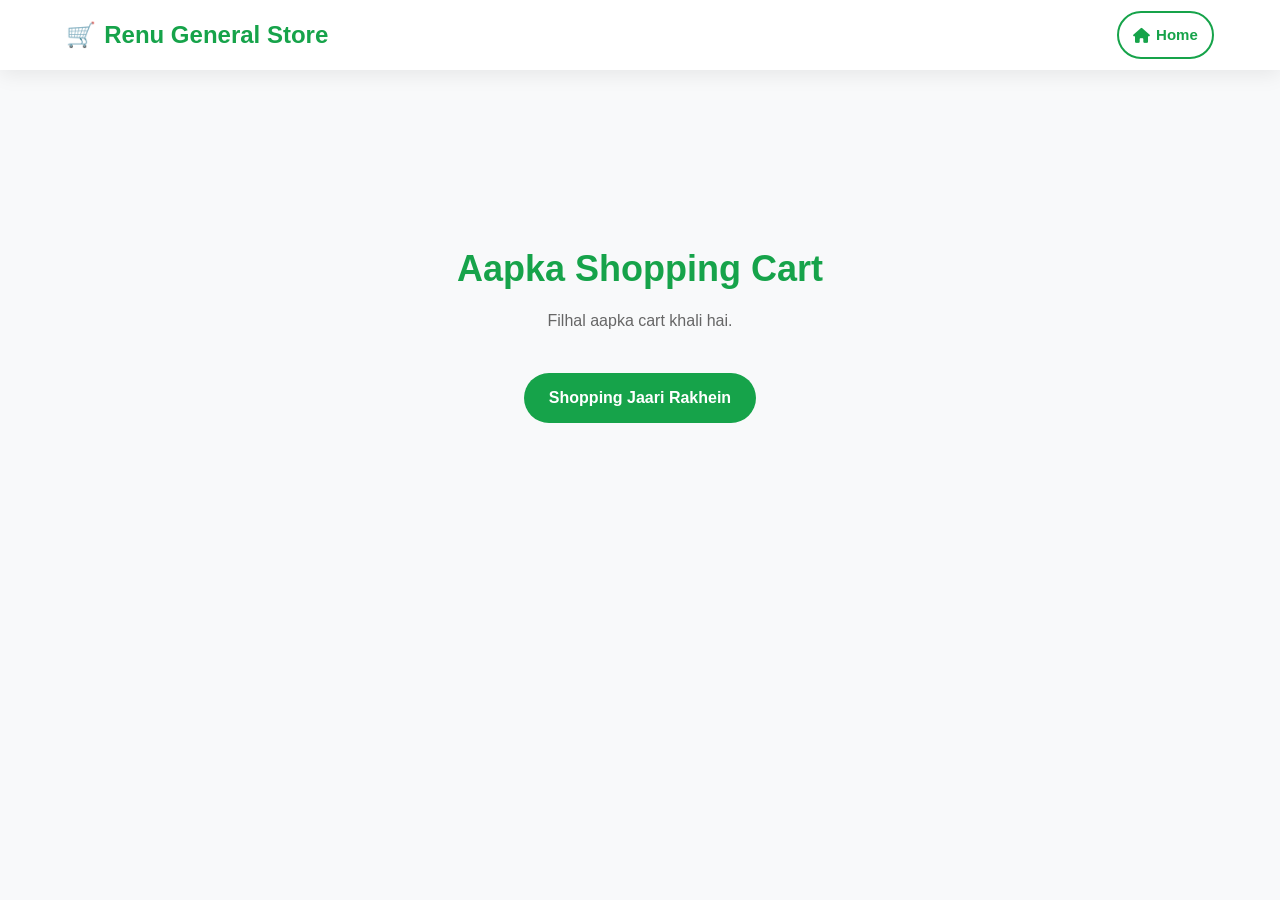
<file: Cart.html>
<!DOCTYPE html>
<html lang="hi">
<head>
    <meta charset="UTF-8">
    <meta name="viewport" content="width=device-width, initial-scale=1.0">
    <title>Shopping Cart - Renu General Store</title>
    <link rel="stylesheet" href="style.css">
    <link rel="stylesheet" href="https://cdnjs.cloudflare.com/ajax/libs/font-awesome/6.4.0/css/all.min.css">
</head>
<body>

    <!-- Header / Navbar -->
    <header class="header">
        <div class="container nav">
            <a href="index.html" class="logo"><span>🛒</span>Renu General Store</a>
            <a href="index.html" class="cart-btn"><i class="fas fa-home"></i> Home</a>
        </div>
    </header>

    <!-- Cart Content Section -->
    <section class="products" style="padding-top: 150px; text-align: center;">
        <div class="section-title">
            <h2>Aapka Shopping Cart</h2>
            <p>Filhal aapka cart khali hai.</p>
        </div>
        <a href="index.html" class="order-btn">Shopping Jaari Rakhein</a>
    </section>

</body>
</html>
</file>
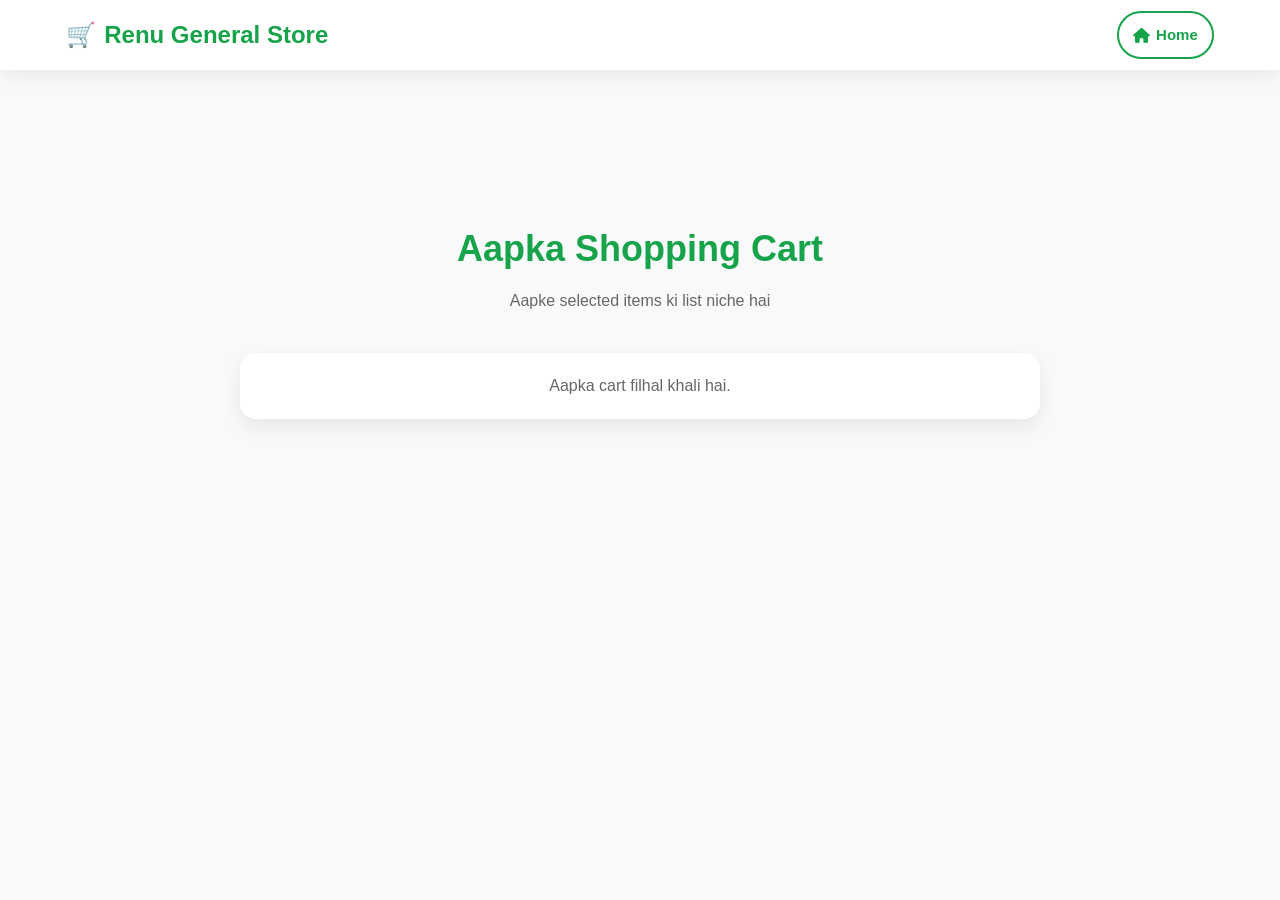
<file: cart.html>
<!DOCTYPE html>
<html lang="hi">
<head>
    <meta charset="UTF-8">
    <meta name="viewport" content="width=device-width, initial-scale=1.0">
    <title>Shopping Cart - Renu General Store</title>
    <link rel="stylesheet" href="style.css">
    <link rel="stylesheet" href="https://cdnjs.cloudflare.com/ajax/libs/font-awesome/6.4.0/css/all.min.css">
    <style>
        .cart-container { max-width: 800px; margin: 40px auto; padding: 20px; background: #fff; border-radius: 16px; box-shadow: 0 8px 20px rgba(0,0,0,.08); }
        .cart-item { display: flex; justify-content: space-between; align-items: center; border-bottom: 1px solid #eee; padding: 15px 0; }
        .cart-item img { width: 70px; height: 70px; object-fit: cover; border-radius: 8px; }
        .cart-summary { margin-top: 20px; text-align: right; }
        .checkout-btn { background: #25D366; color: #fff; padding: 12px 30px; border-radius: 30px; text-decoration: none; font-weight: bold; display: inline-block; margin-top: 15px; }
    </style>
</head>
<body>

    <!-- Header / Navbar -->
    <header class="header">
        <div class="container nav">
            <a href="index.html" class="logo"><span>🛒</span>Renu General Store</a>
            <a href="index.html" class="cart-btn"><i class="fas fa-home"></i> Home</a>
        </div>
    </header>

    <!-- Cart Section -->
    <section style="padding-top: 130px; padding-bottom: 50px;">
        <div class="container">
            <div class="section-title">
                <h2>Aapka Shopping Cart</h2>
                <p>Aapke selected items ki list niche hai</p>
            </div>
            
            <div class="cart-container">
                <div id="cart-items-list">
                    <p style="text-align: center; color: #666;">Aapka cart filhal khali hai.</p>
                </div>
                
                <div class="cart-summary" id="cart-summary-box" style="display: none;">
                    <h3>Total: <span id="total-price">₹0</span></h3>
                    <a href="#" class="checkout-btn" id="whatsapp-checkout"><i class="fab fa-whatsapp"></i> WhatsApp par Order bhejein</a>
                </div>
            </div>
        </div>
    </section>

</body>
</html>
</file>
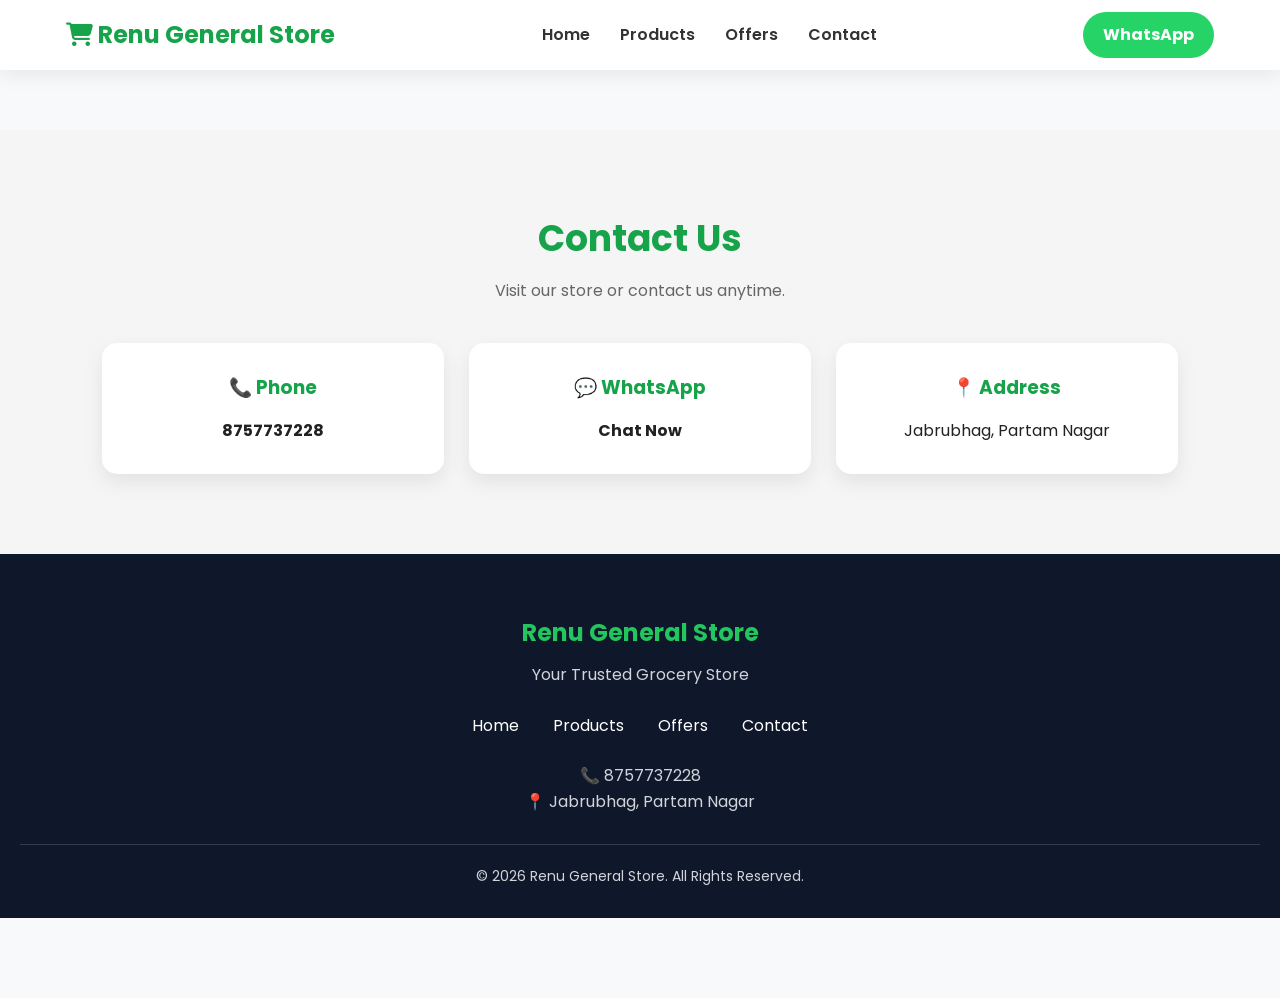
<file: contact.html>
<!DOCTYPE html>
<html lang="en">
<head>
    <meta charset="UTF-8">
    <meta name="viewport" content="width=device-width, initial-scale=1.0">
    <title>Renu General Store - Contact</title>
    <link rel="preconnect" href="https://fonts.googleapis.com">
    <link href="https://fonts.googleapis.com/css2?family=Poppins:wght@300;400;500;600;700&display=swap" rel="stylesheet">
    <link rel="stylesheet" href="https://cdnjs.cloudflare.com/ajax/libs/font-awesome/6.7.2/css/all.min.css">
    <link rel="stylesheet" href="style.css">
</head>
<body>

<!-- PRELOADER -->
<div id="preloader"><div class="loader"></div></div>

<!-- HEADER -->
<header class="header">
    <div class="container nav">
        <a href="index.html" class="logo"><i class="fa-solid fa-cart-shopping"></i> Renu General Store</a>
        <nav>
            <ul class="menu">
                <li><a href="index.html">Home</a></li>
                <li><a href="products.html">Products</a></li>
                <li><a href="offers.html">Offers</a></li>
                <li><a href="contact.html" class="active">Contact</a></li>
            </ul>
        </nav>
        <a href="https://wa.me/918757737228" class="whatsapp-btn">WhatsApp</a>
        <div class="menu-toggle">☰</div>
    </div>
</header>

<!-- CONTACT SECTION -->
<section class="contact" id="contact" style="margin-top: 40px;">
    <div class="section-title">
        <h2>Contact Us</h2>
        <p>Visit our store or contact us anytime.</p>
    </div>
    <div class="contact-box">
        <div class="contact-item">
            <h3>📞 Phone</h3>
            <p><a href="tel:+918757737228">8757737228</a></p>
        </div>
        <div class="contact-item">
            <h3>💬 WhatsApp</h3>
            <p><a href="https://wa.me/918757737228">Chat Now</a></p>
        </div>
        <div class="contact-item">
            <h3>📍 Address</h3>
            <p>Jabrubhag, Partam Nagar</p>
        </div>
    </div>
</section>

<!-- FOOTER -->
<footer class="footer">
    <h2>Renu General Store</h2>
    <p>Your Trusted Grocery Store</p>
    <div class="footer-links">
        <a href="index.html">Home</a>
        <a href="products.html">Products</a>
        <a href="offers.html">Offers</a>
        <a href="contact.html">Contact</a>
    </div>
    <div class="footer-contact">
        <p>📞 8757737228</p>
        <p>📍 Jabrubhag, Partam Nagar</p>
    </div>
    <p class="copyright">© 2026 Renu General Store. All Rights Reserved.</p>
</footer>

<script src="script.js"></script>
</body>
</html>
</file>
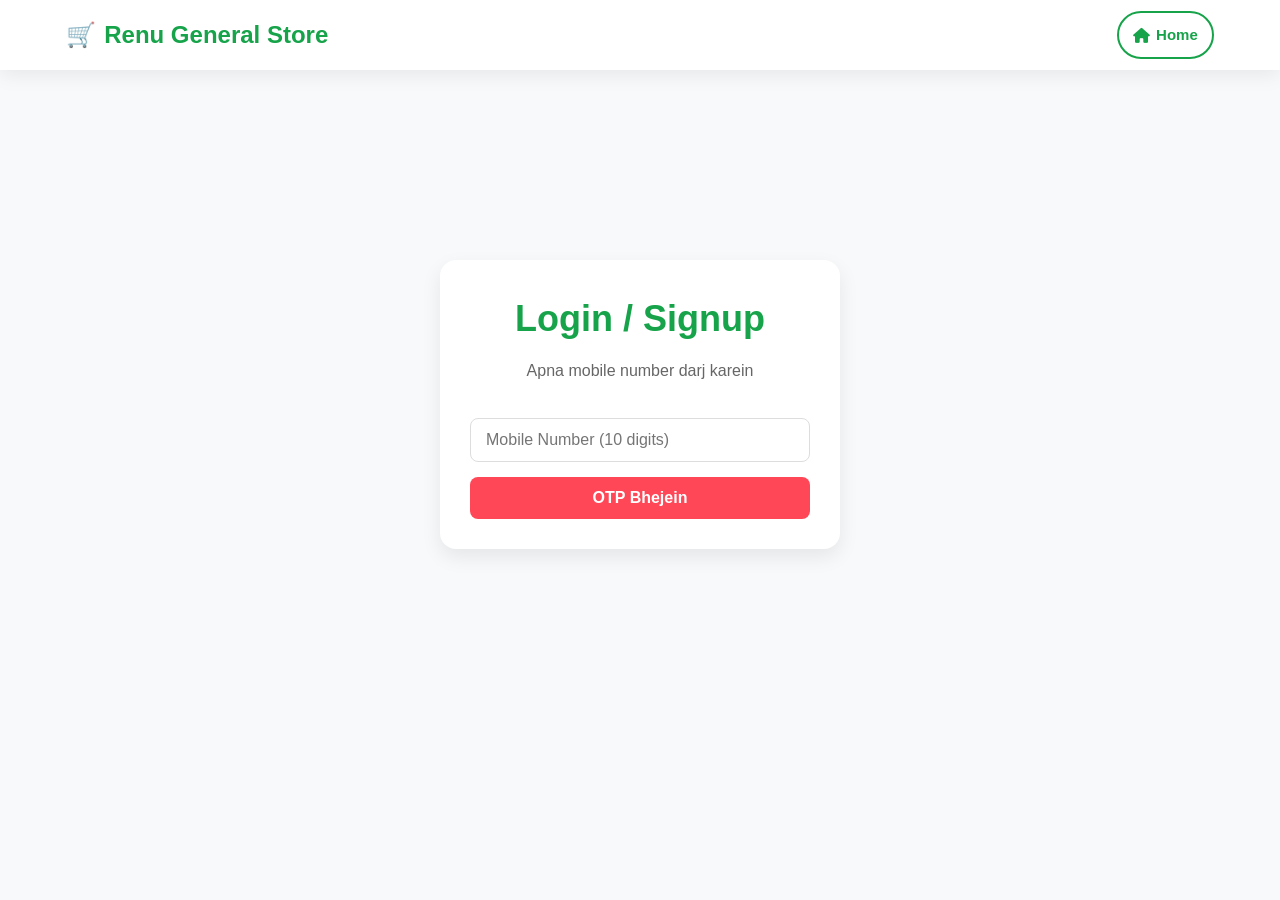
<file: login.html>
<!DOCTYPE html>
<html lang="hi">
<head>
    <meta charset="UTF-8">
    <meta name="viewport" content="width=device-width, initial-scale=1.0">
    <title>Login - Renu General Store</title>
    <link rel="stylesheet" href="style.css">
    <link rel="stylesheet" href="https://cdnjs.cloudflare.com/ajax/libs/font-awesome/6.4.0/css/all.min.css">
    <style>
        .auth-container { max-width: 400px; margin: 40px auto; padding: 30px; background: #fff; border-radius: 16px; box-shadow: 0 8px 20px rgba(0,0,0,.08); text-align: center; }
        .auth-input { width: 100%; padding: 12px 15px; margin: 15px 0; border: 1px solid #ddd; border-radius: 8px; font-size: 16px; outline: none; }
        .auth-btn { width: 100%; background: #ff4757; color: #fff; padding: 12px; border: none; border-radius: 8px; font-size: 16px; font-weight: bold; cursor: pointer; transition: background 0.3s; }
        .auth-btn:hover { background: #e84118; }
    </style>
</head>
<body>

    <!-- Header / Navbar -->
    <header class="header">
        <div class="container nav">
            <a href="index.html" class="logo"><span>🛒</span>Renu General Store</a>
            <a href="index.html" class="cart-btn"><i class="fas fa-home"></i> Home</a>
        </div>
    </header>

    <!-- Login Section -->
    <section style="padding-top: 130px; padding-bottom: 50px;">
        <div class="container">
            <div class="auth-container">
                <div class="section-title" style="margin-bottom: 20px;">
                    <h2>Login / Signup</h2>
                    <p>Apna mobile number darj karein</p>
                </div>
                
                <form id="login-form">
                    <input type="tel" id="mobile-number" class="auth-input" placeholder="Mobile Number (10 digits)" maxlength="10" required>
                    <button type="submit" class="auth-btn">OTP Bhejein</button>
                </form>
            </div>
        </div>
    </section>

</body>
</html>
</file>
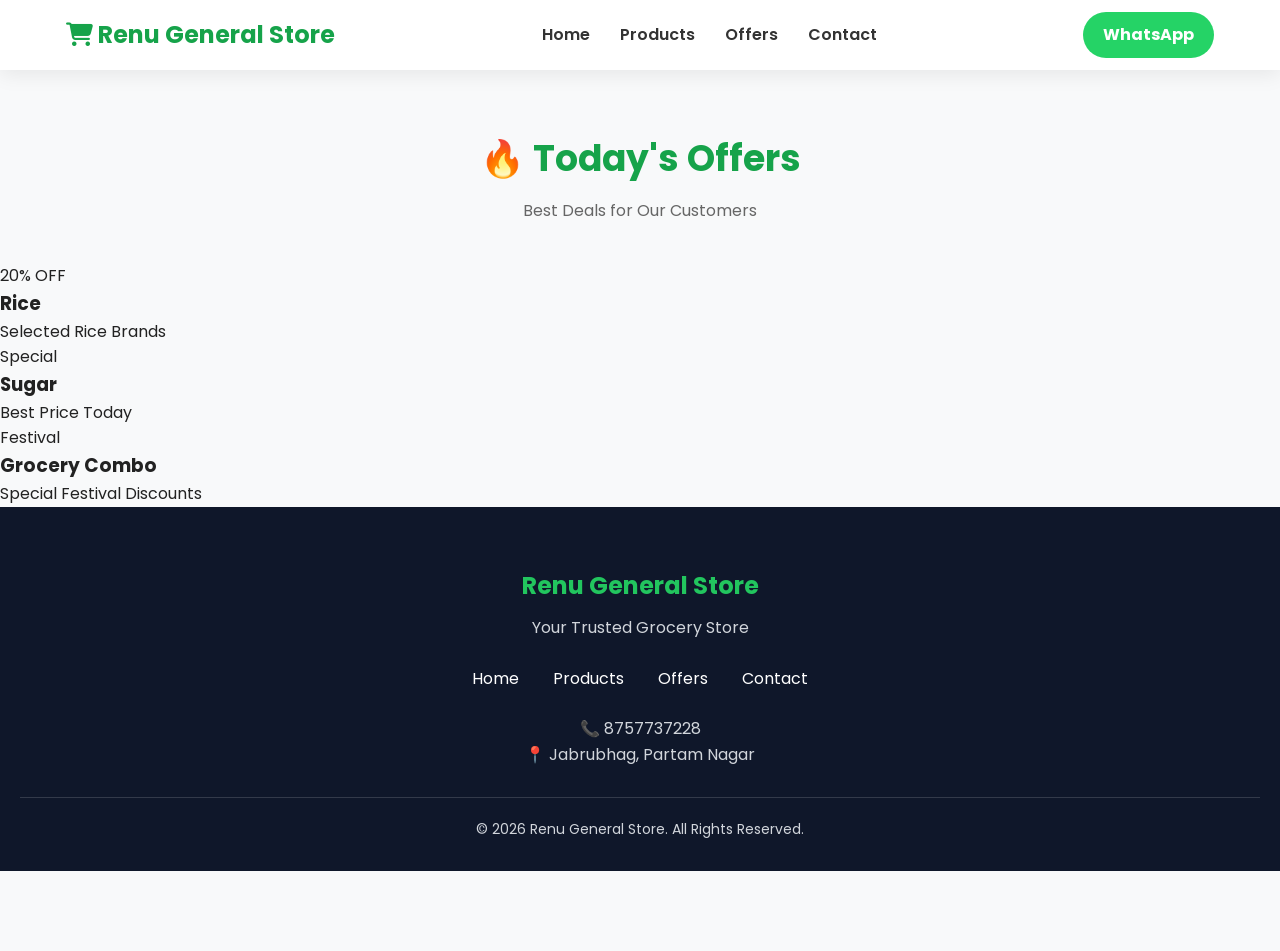
<file: Offers.html>
<!DOCTYPE html>
<html lang="en">
<head>
    <meta charset="UTF-8">
    <meta name="viewport" content="width=device-width, initial-scale=1.0">
    <title>Renu General Store - Offers</title>
    <link rel="preconnect" href="https://fonts.googleapis.com">
    <link href="https://fonts.googleapis.com/css2?family=Poppins:wght@300;400;500;600;700&display=swap" rel="stylesheet">
    <link rel="stylesheet" href="https://cdnjs.cloudflare.com/ajax/libs/font-awesome/6.7.2/css/all.min.css">
    <link rel="stylesheet" href="style.css">
</head>
<body>

<!-- PRELOADER -->
<div id="preloader"><div class="loader"></div></div>

<!-- HEADER -->
<header class="header">
    <div class="container nav">
        <a href="index.html" class="logo"><i class="fa-solid fa-cart-shopping"></i> Renu General Store</a>
        <nav>
            <ul class="menu">
                <li><a href="index.html">Home</a></li>
                <li><a href="products.html">Products</a></li>
                <li><a href="offers.html" class="active">Offers</a></li>
                <li><a href="contact.html">Contact</a></li>
            </ul>
        </nav>
        <a href="https://wa.me/918757737228" class="whatsapp-btn">WhatsApp</a>
        <div class="menu-toggle">☰</div>
    </div>
</header>

<!-- OFFERS SECTION -->
<section class="offers" id="offers" style="margin-top: 40px;">
    <div class="section-title">
        <h2>🔥 Today's Offers</h2>
        <p>Best Deals for Our Customers</p>
    </div>
    <div class="offer-grid">
        <div class="offer-card">
            <span class="offer-badge">20% OFF</span>
            <h3>Rice</h3>
            <p>Selected Rice Brands</p>
        </div>
        <div class="offer-card">
            <span class="offer-badge">Special</span>
            <h3>Sugar</h3>
            <p>Best Price Today</p>
        </div>
        <div class="offer-card">
            <span class="offer-badge">Festival</span>
            <h3>Grocery Combo</h3>
            <p>Special Festival Discounts</p>
        </div>
    </div>
</section>

<!-- FOOTER -->
<footer class="footer">
    <h2>Renu General Store</h2>
    <p>Your Trusted Grocery Store</p>
    <div class="footer-links">
        <a href="index.html">Home</a>
        <a href="products.html">Products</a>
        <a href="offers.html">Offers</a>
        <a href="contact.html">Contact</a>
    </div>
    <div class="footer-contact">
        <p>📞 8757737228</p>
        <p>📍 Jabrubhag, Partam Nagar</p>
    </div>
    <p class="copyright">© 2026 Renu General Store. All Rights Reserved.</p>
</footer>

<script src="script.js"></script>
</body>
</html>
</file>
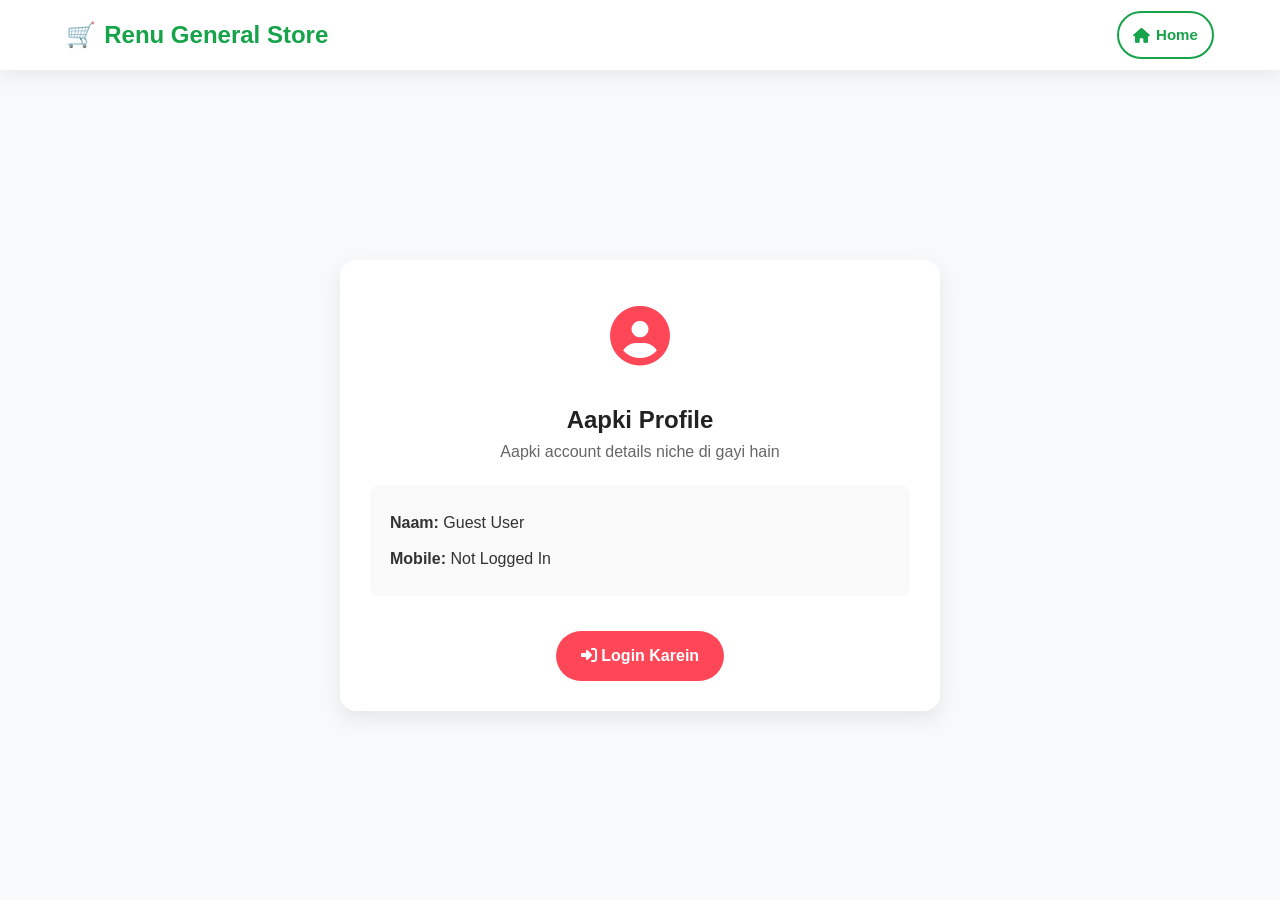
<file: profile.html>
<!DOCTYPE html>
<html lang="hi">
<head>
    <meta charset="UTF-8">
    <meta name="viewport" content="width=device-width, initial-scale=1.0">
    <title>Profile - Renu General Store</title>
    <link rel="stylesheet" href="style.css">
    <link rel="stylesheet" href="https://cdnjs.cloudflare.com/ajax/libs/font-awesome/6.4.0/css/all.min.css">
    <style>
        .profile-container { max-width: 600px; margin: 40px auto; padding: 30px; background: #fff; border-radius: 16px; box-shadow: 0 8px 20px rgba(0,0,0,.08); text-align: center; }
        .profile-avatar { font-size: 60px; color: #ff4757; margin-bottom: 15px; }
        .profile-info { margin: 20px 0; text-align: left; background: #f9f9f9; padding: 15px 20px; border-radius: 10px; }
        .profile-info p { margin: 10px 0; font-size: 16px; color: #333; }
        .logout-btn { background: #ff4757; color: #fff; padding: 12px 25px; border-radius: 30px; text-decoration: none; font-weight: bold; display: inline-block; margin-top: 15px; }
    </style>
</head>
<body>

    <!-- Header / Navbar -->
    <header class="header">
        <div class="container nav">
            <a href="index.html" class="logo"><span>🛒</span>Renu General Store</a>
            <a href="index.html" class="cart-btn"><i class="fas fa-home"></i> Home</a>
        </div>
    </header>

    <!-- Profile Section -->
    <section style="padding-top: 130px; padding-bottom: 50px;">
        <div class="container">
            <div class="profile-container">
                <div class="profile-avatar">
                    <i class="fas fa-user-circle"></i>
                </div>
                <h2>Aapki Profile</h2>
                <p style="color: #666; margin-bottom: 20px;">Aapki account details niche di gayi hain</p>
                
                <div class="profile-info">
                    <p><strong>Naam:</strong> <span id="user-name">Guest User</span></p>
                    <p><strong>Mobile:</strong> <span id="user-phone">Not Logged In</span></p>
                </div>

                <a href="login.html" class="logout-btn" id="auth-action-btn"><i class="fas fa-sign-in-alt"></i> Login Karein</a>
            </div>
        </div>
    </section>

</body>
</html>
</file>
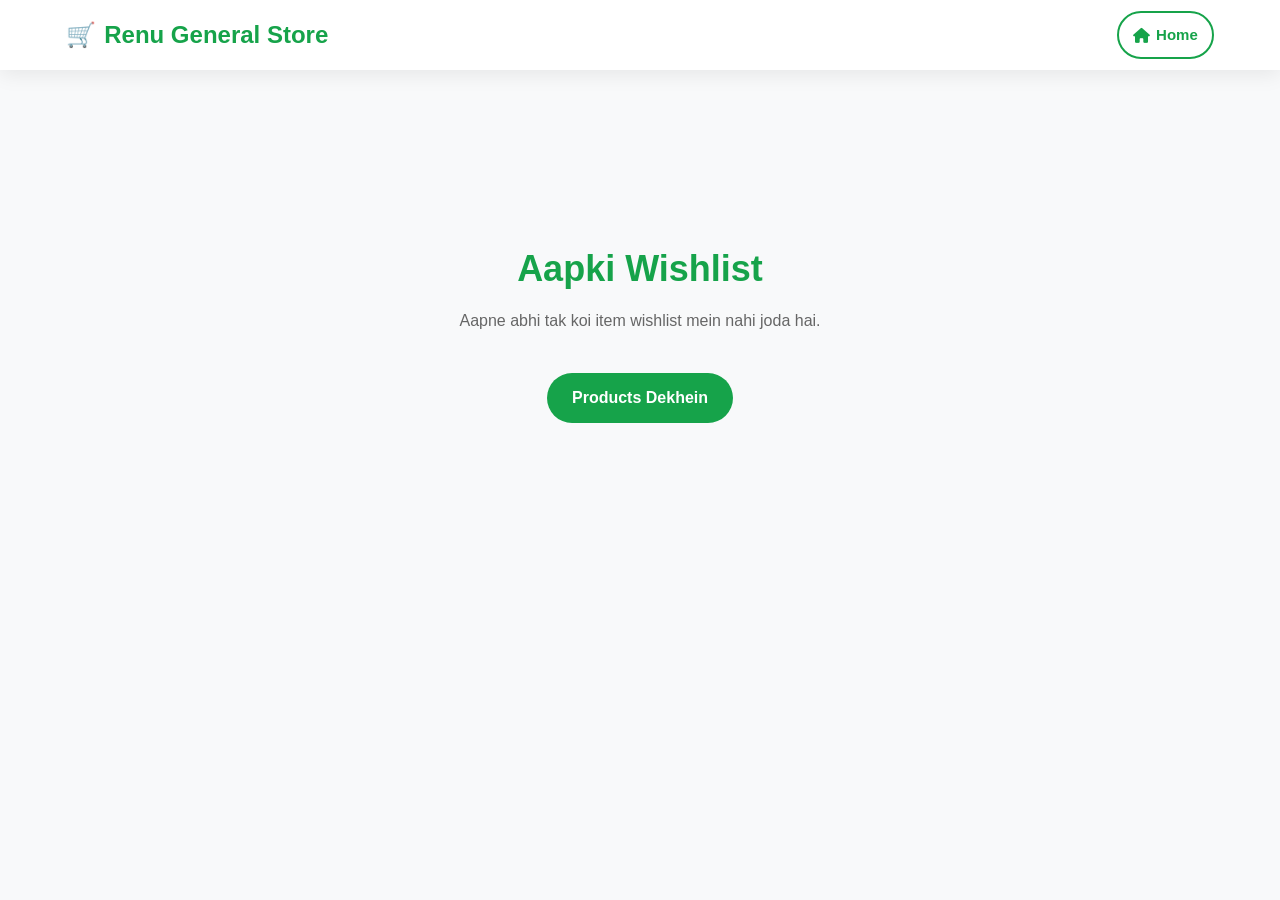
<file: Wishlist.html>
<!DOCTYPE html>
<html lang="hi">
<head>
    <meta charset="UTF-8">
    <meta name="viewport" content="width=device-width, initial-scale=1.0">
    <title>Wishlist - Renu General Store</title>
    <link rel="stylesheet" href="style.css">
    <link rel="stylesheet" href="https://cdnjs.cloudflare.com/ajax/libs/font-awesome/6.4.0/css/all.min.css">
</head>
<body>

    <!-- Header / Navbar -->
    <header class="header">
        <div class="container nav">
            <a href="index.html" class="logo"><span>🛒</span>Renu General Store</a>
            <a href="index.html" class="cart-btn"><i class="fas fa-home"></i> Home</a>
        </div>
    </header>

    <!-- Wishlist Content Section -->
    <section class="products" style="padding-top: 150px; text-align: center;">
        <div class="section-title">
            <h2>Aapki Wishlist</h2>
            <p>Aapne abhi tak koi item wishlist mein nahi joda hai.</p>
        </div>
        <a href="index.html" class="order-btn">Products Dekhein</a>
    </section>

</body>
</html>
</file>
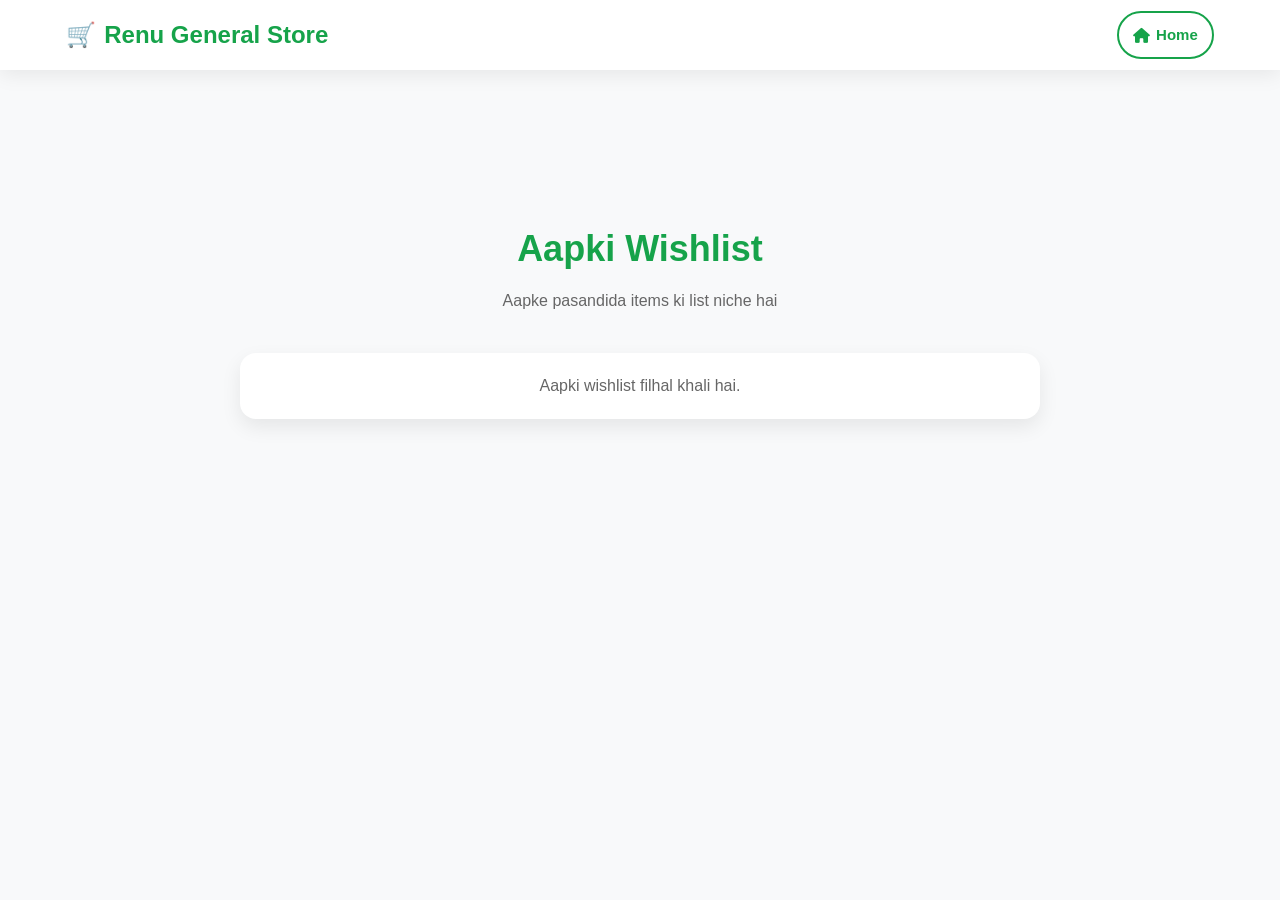
<file: wishlist.html>
<!DOCTYPE html>
<html lang="hi">
<head>
    <meta charset="UTF-8">
    <meta name="viewport" content="width=device-width, initial-scale=1.0">
    <title>Wishlist - Renu General Store</title>
    <link rel="stylesheet" href="style.css">
    <link rel="stylesheet" href="https://cdnjs.cloudflare.com/ajax/libs/font-awesome/6.4.0/css/all.min.css">
    <style>
        .wishlist-container { max-width: 800px; margin: 40px auto; padding: 20px; background: #fff; border-radius: 16px; box-shadow: 0 8px 20px rgba(0,0,0,.08); }
        .wishlist-item { display: flex; justify-content: space-between; align-items: center; border-bottom: 1px solid #eee; padding: 15px 0; }
        .wishlist-item img { width: 70px; height: 70px; object-fit: cover; border-radius: 8px; }
        .move-to-cart { background: #ff4757; color: #fff; padding: 8px 16px; border-radius: 20px; text-decoration: none; font-size: 14px; font-weight: bold; }
    </style>
</head>
<body>

    <!-- Header / Navbar -->
    <header class="header">
        <div class="container nav">
            <a href="index.html" class="logo"><span>🛒</span>Renu General Store</a>
            <a href="index.html" class="cart-btn"><i class="fas fa-home"></i> Home</a>
        </div>
    </header>

    <!-- Wishlist Section -->
    <section style="padding-top: 130px; padding-bottom: 50px;">
        <div class="container">
            <div class="section-title">
                <h2>Aapki Wishlist</h2>
                <p>Aapke pasandida items ki list niche hai</p>
            </div>
            
            <div class="wishlist-container">
                <div id="wishlist-items-list">
                    <p style="text-align: center; color: #666;">Aapki wishlist filhal khali hai.</p>
                </div>
            </div>
        </div>
    </section>

</body>
</html>
</file>
<file: style.css>
:root{
    --primary:#16a34a;
    --secondary:#22c55e;
    --dark:#222222;
    --light:#ffffff;
    --bg:#f8f9fa;

    --radius:16px;
    --transition:0.3s ease;

    --shadow:0 8px 20px rgba(0,0,0,.08);
    --border-radius:var(--radius);
}

html{
    scroll-behavior:smooth;
}

*{
    margin:0;
    padding:0;
    box-sizing:border-box;
    font-family:'Poppins',sans-serif;
}

body{
    background:var(--bg);
    color:var(--dark);
    padding-top:90px;
    padding-bottom:80px;
    overflow-x:hidden;
    line-height:1.6;
}

img{
    display:block;
    max-width:100%;
    height:auto;
}

/* ==========================
   HEADER / NAVBAR
========================== */
.header{
    position:fixed;
    top:0;
    left:0;
    width:100%;
    background:rgba(255,255,255,0.95);
    backdrop-filter:blur(12px);
    -webkit-backdrop-filter:blur(12px);
    box-shadow:0 4px 20px rgba(0,0,0,.08);
    z-index:999;
    transition:var(--transition);
}

.container{
    width:min(92%,1200px);
    margin:0 auto;
    padding:0 15px;
}

.nav{
    height:70px;
    display:flex;
    align-items:center;
    justify-content:space-between;
}

.logo{
    font-size:24px;
    font-weight:700;
    color:var(--primary);
    text-decoration:none;
}

.logo span{
    margin-right:8px;
}

.menu{
    display:flex;
    list-style:none;
    gap:30px;
}

.menu a{
    text-decoration:none;
    color:#333;
    font-weight:600;
    transition:var(--transition);
}

.menu a:hover{
    color:#16a34a;
}

.whatsapp-btn{
    background:#25D366;
    color:#fff;
    text-decoration:none;
    padding:10px 20px;
    border-radius:30px;
    font-weight:bold;
    transition:var(--transition);
}

.whatsapp-btn:hover{
    background:#128C7E;
    transform:translateY(-2px);
}

/* ===== Header Action Buttons ===== */
.cart-btn,
.search-btn,
.wishlist-btn,
.login-btn,
.profile-btn{
    display:flex;
    align-items:center;
    justify-content:center;
    gap:6px;
    text-decoration:none;
    background:#fff;
    color:var(--primary);
    border:2px solid var(--primary);
    border-radius:50px;
    padding:10px 14px;
    font-size:15px;
    font-weight:600;
    cursor:pointer;
    transition:var(--transition);
}

.cart-btn:hover,
.search-btn:hover,
.wishlist-btn:hover,
.login-btn:hover,
.profile-btn:hover{
    background:var(--primary);
    color:#fff;
    transform:translateY(-2px);
}

#cart-count,
#wishlist-count{
    background:red;
    color:#fff;
    border-radius:50%;
    font-size:11px;
    min-width:18px;
    height:18px;
    display:flex;
    align-items:center;
    justify-content:center;
}

/* ===== MOBILE MENU TOGGLE & RESPONSIVE FIX ===== */
.menu-toggle{
    display:none;
    font-size:28px;
    cursor:pointer;
    color:#16a34a;
}

@media(max-width:768px){
    body {
        padding-top: 100px; /* Header overlap rokne ke liye extra padding */
    }

    .nav{
        height: auto;
        min-height: 70px;
        flex-wrap: wrap;
        padding: 10px 5px;
    }

    .logo {
        font-size: 20px; /* Mobile par logo size thoda compact kiya */
    }

    .menu{
        display:none;
    }

    .whatsapp-btn{
        display:none;
    }

    .menu-toggle{
        display:block;
    }
}

/* Mobile Menu Toggle Active Class Styles */
@media (max-width: 768px) {
    .menu.active {
        display: flex;
        flex-direction: column;
        position: absolute;
        top: 70px;
        left: 0;
        width: 100%;
        background: #ffffff;
        box-shadow: 0 10px 15px rgba(0,0,0,0.1);
        padding: 20px 0;
        text-align: center;
        z-index: 1000;
    }
}

/* ===== Mobile Header Actions ===== */
@media (max-width:768px){
    .cart-btn,
    .search-btn,
    .wishlist-btn,
    .login-btn,
    .profile-btn{
        padding:6px 10px;
        font-size:14px;
        border:none;
        background:transparent;
        color:var(--primary);
    }

    .login-btn span{
        display:none;
    }

    #cart-count,
    #wishlist-count{
        position:absolute;
        margin-top:-10px;
        margin-left:10px;
    }
}

/* ==========================
   HERO SECTION
========================== */
.hero{
    min-height: 80vh;
    padding: 120px 20px 60px;
    background: linear-gradient(rgba(0,0,0,.45), rgba(0,0,0,.45)),
                url("hero.img.jpeg") center/cover no-repeat;
    display: flex;
    align-items: center;
    justify-content: center;
    text-align: center;
    position: relative;
    overflow: hidden;
}

.hero-img {
    display: none;
}

.hero-content{
    max-width:700px;
    color:#fff;
    margin:auto;
}

.hero h1{
    font-size:50px;
    margin-bottom:15px;
}

.hero h1 span{
    color:#22c55e;
}

.hero p{
    font-size:20px;
    line-height:1.8;
    margin-bottom:30px;
}

.hero-buttons{
    display:flex;
    justify-content:center;
    gap:15px;
    flex-wrap:wrap;
}

.call-btn,
.wa-btn{
    padding:14px 28px;
    border-radius:50px;
    text-decoration:none;
    color:#fff;
    font-weight:bold;
    transition:var(--transition);
}

.call-btn{
    background:#2563eb;
}

.wa-btn{
    background:#22c55e;
}

.call-btn:hover,
.wa-btn:hover{
    transform:translateY(-4px);
    box-shadow:0 12px 25px rgba(0,0,0,.20);
}

@media(max-width:768px){
    .hero h1{
        font-size:34px;
    }
    .hero p{
        font-size:17px;
    }
}

.hero-badges{
    display:flex;
    justify-content:center;
    gap:12px;
    flex-wrap:wrap;
    margin:20px 0;
}

.hero-badges span{
    background:rgba(255,255,255,.15);
    color:#fff;
    border:1px solid rgba(255,255,255,.25);
    padding:10px 16px;
    border-radius:30px;
    backdrop-filter:blur(8px);
    font-size:14px;
    font-weight:600;
}

@media(max-width:768px){
    .hero-badges span{
        font-size:13px;
        padding:8px 12px;
    }
}

/* ==========================
   PRODUCTS
========================== */
.products{
    padding:80px 8%;
    background:#f8f9fa;
}

.section-title{
    text-align:center;
    margin-bottom:40px;
}

.section-title h2{
    font-size:36px;
    color:#16a34a;
}

.section-title p{
    color:#666;
    margin-top:10px;
}

.product-grid{
    display:grid;
    grid-template-columns:repeat(auto-fit,minmax(250px,1fr));
    gap:25px;
}

.product-card{
    background:#fff;
    border-radius:var(--radius);
    overflow:hidden;
    box-shadow:0 8px 20px rgba(0,0,0,.08);
    transition:.3s;
    text-align:center;
}

.product-card:hover{
    transform:translateY(-8px);
}

.product-card img{
    width:100%;
    height:220px;
    object-fit:cover;
}

.product-card h3{
    margin:20px 0;
}

.order-btn{
    display:inline-block;
    margin-bottom:20px;
    padding:12px 25px;
    background:#16a34a;
    color:#fff;
    text-decoration:none;
    border-radius:30px;
    font-weight:bold;
}

/* ==========================
   WHY CHOOSE US
========================== */
.features{
    padding:80px 8%;
    background:#ffffff;
}

.feature-grid{
    display:grid;
    grid-template-columns:repeat(auto-fit,minmax(250px,1fr));
    gap:25px;
    margin-top:40px;
}

.feature-box{
    background:#f8f9fa;
    padding:30px;
    border-radius:15px;
    text-align:center;
    box-shadow:0 8px 20px rgba(0,0,0,.08);
    transition:var(--transition);
}

.feature-box:hover{
    transform:translateY(-8px);
}

.icon{
    font-size:45px;
    margin-bottom:15px;
}

.feature-box h3{
    margin-bottom:10px;
    color:#16a34a;
}

.feature-box p{
    color:#666;
    line-height:1.6;
}

/* ==========================
   CONTACT
========================== */
.contact{
    padding:80px 8%;
    background:#f5f5f5;
}

.contact-box{
    display:grid;
    grid-template-columns:repeat(auto-fit,minmax(250px,1fr));
    gap:25px;
    margin-top:40px;
}

.contact-item{
    background:#fff;
    padding:30px;
    border-radius:15px;
    text-align:center;
    box-shadow:0 8px 20px rgba(0,0,0,.08);
}

.contact-item h3{
    color:#16a34a;
    margin-bottom:15px;
}

.contact-item a{
    color:#222;
    text-decoration:none;
    font-weight:bold;
}

.contact-item a:hover{
    color:#16a34a;
}

/* ==========================
   FOOTER
========================== */
.footer{
    background:#0f172a;
    color:#fff;
    text-align:center;
    padding:60px 20px 30px;
}

.footer h2{
    color:#22c55e;
    margin-bottom:10px;
}

.footer p{
    color:#d1d5db;
}

.footer-links{
    margin:25px 0;
}

.footer-links a{
    color:#fff;
    text-decoration:none;
    margin:0 15px;
    transition:var(--transition);
}

.footer-links a:hover{
    color:#22c55e;
}

.copyright{
    margin-top:30px;
    border-top:1px solid rgba(255,255,255,.15);
    padding-top:20px;
    font-size:14px;
}

/* ==========================
   FLOATING WHATSAPP & TOP BTN
========================== */
.floating-whatsapp{
    position:fixed;
    bottom:25px;
    right:25px;
    width:60px;
    height:60px;
    background:#25D366;
    color:#fff;
    border-radius:50%;
    display:flex;
    align-items:center;
    justify-content:center;
    text-decoration:none;
    font-size:28px;
    box-shadow:0 8px 20px rgba(0,0,0,.25);
    z-index:999;
    animation:float 2s infinite;
}

@keyframes float{
    0%,100%{transform:translateY(0);}
    50%{transform:translateY(-8px);}
}

#topBtn{
    position:fixed;
    bottom:95px;
    right:25px;
    width:50px;
    height:50px;
    border:none;
    border-radius:50%;
    background:#16a34a;
    color:#fff;
    font-size:22px;
    cursor:pointer;
    display:none;
    box-shadow:0 5px 15px rgba(0,0,0,.25);
}

/* ==========================
   MOBILE BOTTOM NAV
========================== */
.bottom-nav{
    position:fixed;
    bottom:0;
    left:0;
    width:100%;
    background:#ffffff;
    display:flex;
    justify-content:space-around;
    align-items:center;
    padding:10px 0;
    box-shadow:0 -5px 15px rgba(0,0,0,.1);
    z-index:9999;
}

.bottom-nav a{
    text-decoration:none;
    color:#16a34a;
    display:flex;
    flex-direction:column;
    align-items:center;
    font-size:14px;
    font-weight:600;
}

.bottom-nav span{
    margin-top:5px;
    font-size:12px;
}

@media(min-width:768px){
    .bottom-nav{
        display:none;
    }
}

.shop-btn{
    background:#f59e0b;
    color:#fff;
    padding:14px 28px;
    border-radius:50px;
    text-decoration:none;
    font-weight:700;
    transition:var(--transition);
}

.shop-btn:hover{
    background:#d97706;
    transform:translateY(-4px);
    box-shadow:0 12px 25px rgba(0,0,0,.20);
}






@media (max-width: 768px) {
    body {
        padding-top: 120px !important;
    }

    .nav {
        height: auto !important;
        flex-direction: column;
        padding: 8px 10px;
        gap: 8px;
    }

    /* Pehli line mein sirf Logo */
    .logo {
        font-size: 20px;
        text-align: center;
        width: 100%;
        margin-bottom: 2px;
    }

    .menu {
        display: none;
    }

    .whatsapp-btn {
        display: none;
    }

    .menu-toggle {
        display: block;
    }

    /* Dusri line mein saare buttons ek sath bagal-bagal aayein */
    .header .container.nav {
        display: flex;
        flex-direction: row;
        flex-wrap: wrap;
        justify-content: space-around;
        align-items: center;
    }

    /* Sabhi action buttons ka size compact aur ek jaisa ho */
    .cart-btn,
    .search-btn,
    .wishlist-btn,
    .login-btn,
    .profile-btn,
    .menu-toggle {
        padding: 6px 10px;
        font-size: 14px;
        background: #fff;
        border: 1px solid var(--primary);
        border-radius: 50px;
        margin: 2px;
    }

    .login-btn span {
        display: none; /* Mobile par Login text hide rahega, sirf icon dikhega */
    }

    #cart-count,
    #wishlist-count {
        position: absolute;
        margin-top: -12px;
        margin-left: 10px;
    }
}
</file>
